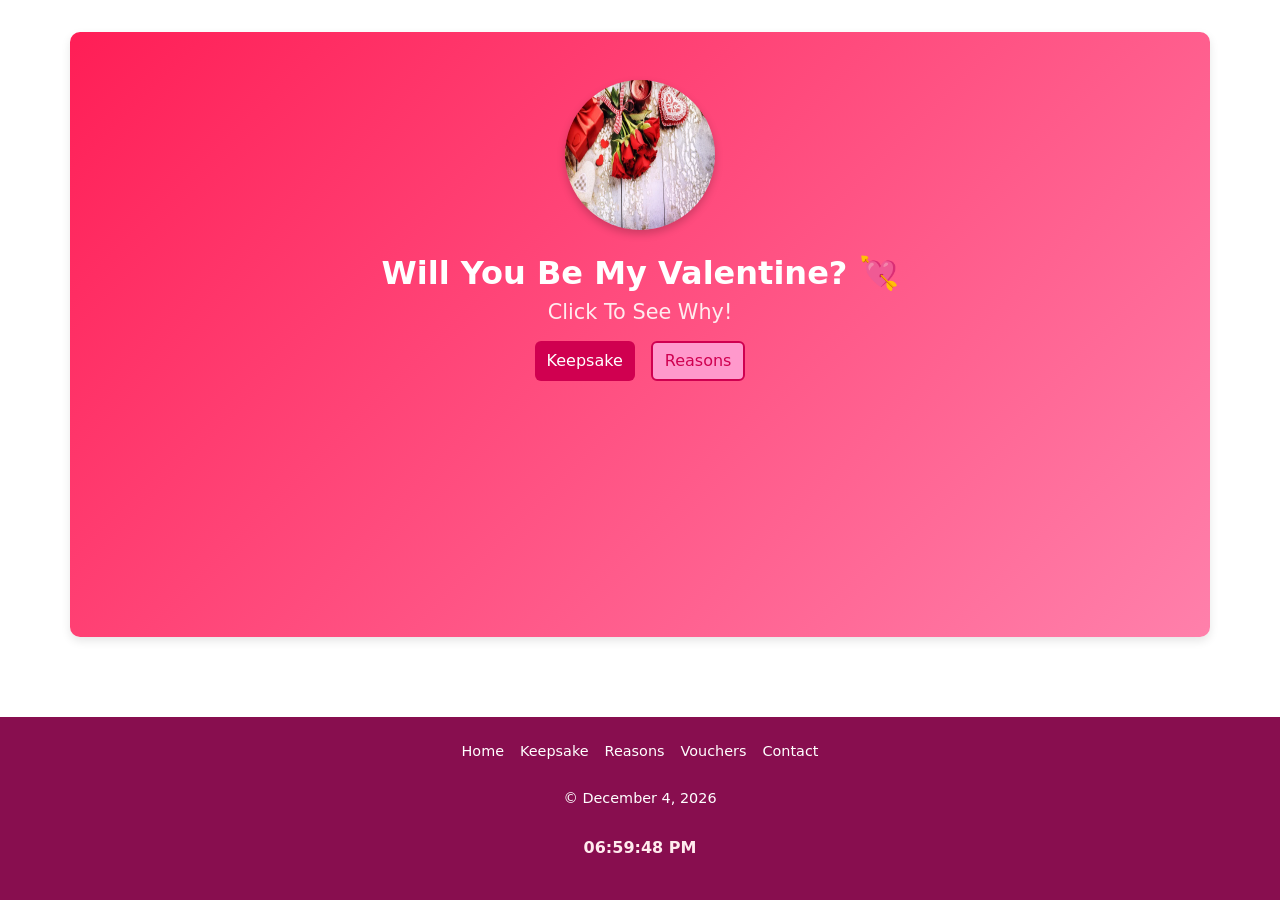
<file: index.html>
<!DOCTYPE html>
<html lang="en">
  <head>
    <meta charset="UTF-8" />
    <meta name="viewport" content="width=device-width, initial-scale=1.0" />
    <title>Be My Valentine? ❤️</title>
    <link rel="stylesheet" href="styles.css" />

    <!-- Bootstrap -->
    <link
      href="https://cdn.jsdelivr.net/npm/bootstrap@5.3.3/dist/css/bootstrap.min.css"
      rel="stylesheet"
    />
  </head>
  <body>
    <!-- Hero Section -->
    <div class="hero-section container">
      <img src="./images/hearts.jpg" alt="Valentine" />

      <h1>Will You Be My Valentine? 💘</h1>
      <h3>Click To See Why!</h3>
      <div class="d-grid gap-3 d-md-flex justify-content-center">
        <button
          type="button"
          class="btn btn-primary"
          onclick="location.href='testament.html';"
        >
          Keepsake
        </button>

        <button
          type="button"
          class="btn btn-outline-secondary"
          onclick="location.href='reasons.html'"
        >
          Reasons
        </button>
      </div>
    </div>

    <!-- Footer -->
    <footer class="mt-5">
      <div class="footer-container">
        <ul
          class="footer-links list-unstyled d-flex justify-content-center gap-3"
        >
          <li class="nav-item">
            <a href="index.html" class="nav-link">Home</a>
          </li>
          <li class="nav-item">
            <a href="testament.html" class="nav-link">Keepsake</a>
          </li>
          <li class="nav-item">
            <a href="reasons.html" class="nav-link">Reasons</a>
          </li>
          <li class="nav-item">
            <a href="vouchers.html" class="nav-link">Vouchers</a>
          </li>
          <li class="nav-item">
            <a href="contact.html" class="nav-link">Contact</a>
          </li>
        </ul>
        <p id="currentDate">@</p>
        <p id="dateTime"></p>
        <!-- Date & Time Display -->
      </div>
    </footer>

    <!-- JavaScript -->
    <script src="main.js"></script>
    <script src="https://cdn.jsdelivr.net/npm/bootstrap@5.3.3/dist/js/bootstrap.bundle.min.js"></script>
  </body>
</html>
</file>
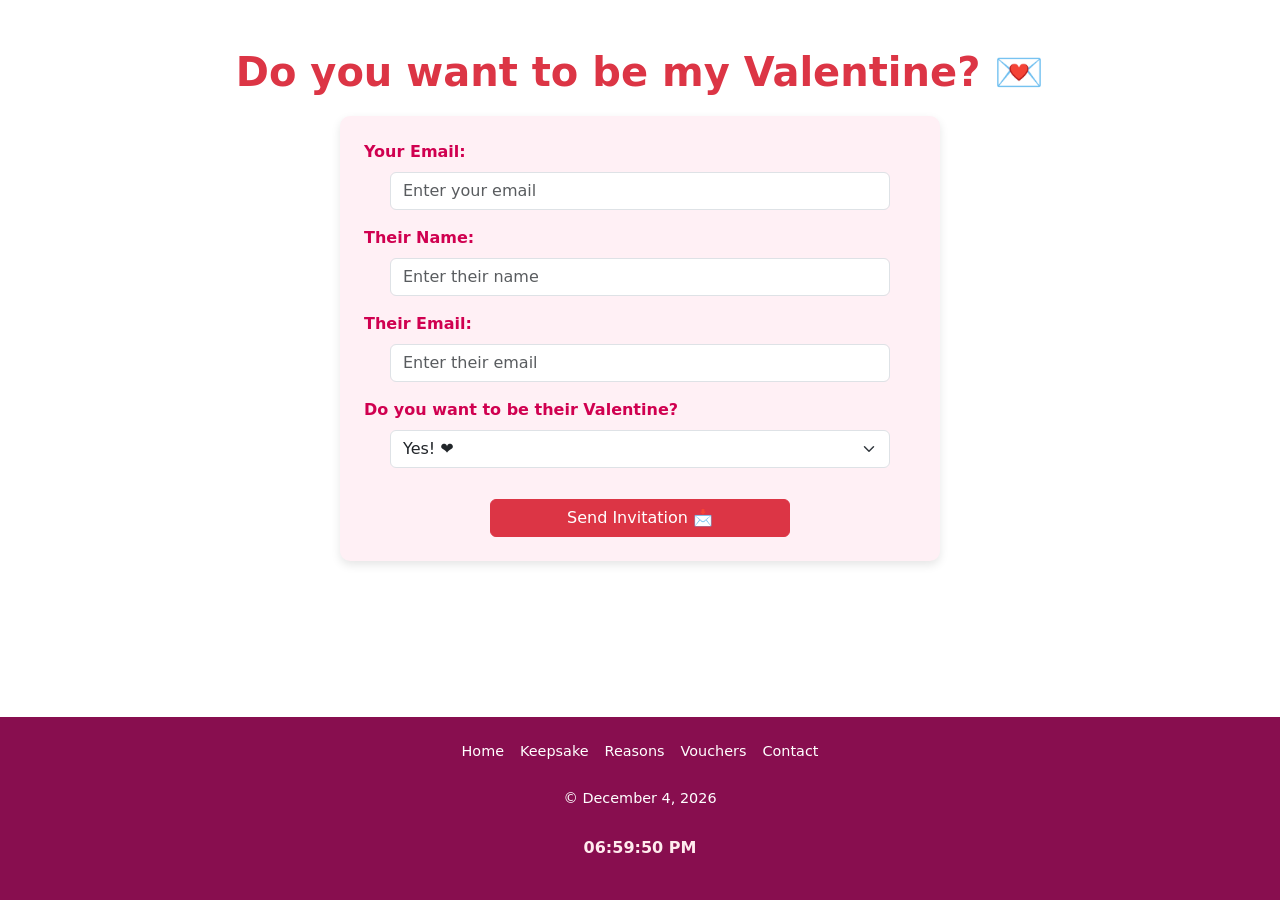
<file: contact.html>
<!DOCTYPE html>
<html lang="en">
  <head>
    <meta charset="UTF-8" />
    <meta name="viewport" content="width=device-width, initial-scale=1.0" />
    <title>Be My Valentine? ❤️</title>

    <!-- CSS File Link -->
    <link rel="stylesheet" href="styles.css" />

    <!-- Bootstrap -->
    <link
      href="https://cdn.jsdelivr.net/npm/bootstrap@5.3.3/dist/css/bootstrap.min.css"
      rel="stylesheet"
    />

    <!-- Google Font -->
    <link
      href="https://fonts.googleapis.com/css2?family=Libre+Baskerville:wght@400;700&family=Roboto:wght@300;400;700&display=swap"
      rel="stylesheet"
    />

    <!-- FontAwesome -->
    <link
      rel="stylesheet"
      href="https://cdnjs.cloudflare.com/ajax/libs/font-awesome/6.0.0-beta3/css/all.min.css"
    />
  </head>

  <body>
    <!-- Contact Section -->
    <div class="container text-center mt-5">
      <h1 class="text-danger fw-bold">Do you want to be my Valentine? 💌</h1>

      <div class="contact-card mx-auto p-4">
        <form id="valentineForm">
          <!-- User's Email -->
          <div class="mb-3">
            <label for="yourEmail" class="form-label">Your Email:</label>
            <input
              type="email"
              class="form-control"
              id="yourEmail"
              placeholder="Enter your email"
              required
            />
          </div>

          <!-- Recipient's Name -->
          <div class="mb-3">
            <label for="recipientName" class="form-label">Their Name:</label>
            <input
              type="text"
              class="form-control"
              id="recipientName"
              placeholder="Enter their name"
              required
            />
          </div>

          <!-- Recipient's Email -->
          <div class="mb-3">
            <label for="recipientEmail" class="form-label">Their Email:</label>
            <input
              type="email"
              class="form-control"
              id="recipientEmail"
              placeholder="Enter their email"
              required
            />
          </div>

          <!-- Valentine Choice -->
          <div class="mb-3">
            <label class="form-label">Do you want to be their Valentine?</label>
            <select id="valentineChoice" class="form-select" required>
              <option value="Yes">Yes! ❤️</option>
              <option value="No">No, sorry 😢</option>
            </select>
          </div>

          <button type="submit" class="btn btn-danger">
            Send Invitation 📩
          </button>
        </form>
      </div>
    </div>

    <!-- Footer -->
    <footer class="mt-5">
      <div class="footer-container">
        <ul
          class="footer-links list-unstyled d-flex justify-content-center gap-3"
        >
          <li class="nav-item">
            <a href="index.html" class="nav-link">Home</a>
          </li>
          <li class="nav-item">
            <a href="testament.html" class="nav-link">Keepsake</a>
          </li>
          <li class="nav-item">
            <a href="reasons.html" class="nav-link">Reasons</a>
          </li>
          <li class="nav-item">
            <a href="vouchers.html" class="nav-link">Vouchers</a>
          </li>
          <li class="nav-item">
            <a href="contact.html" class="nav-link">Contact</a>
          </li>
        </ul>
        <p id="currentDate">❤️</p>
        <p id="dateTime">❤️</p>
      </div>
    </footer>

    <!-- JavaScript File -->
    <script src="contact.js"></script>
    <script src="https://cdn.jsdelivr.net/npm/bootstrap@5.3.3/dist/js/bootstrap.bundle.min.js"></script>
  </body>
</html>
</file>
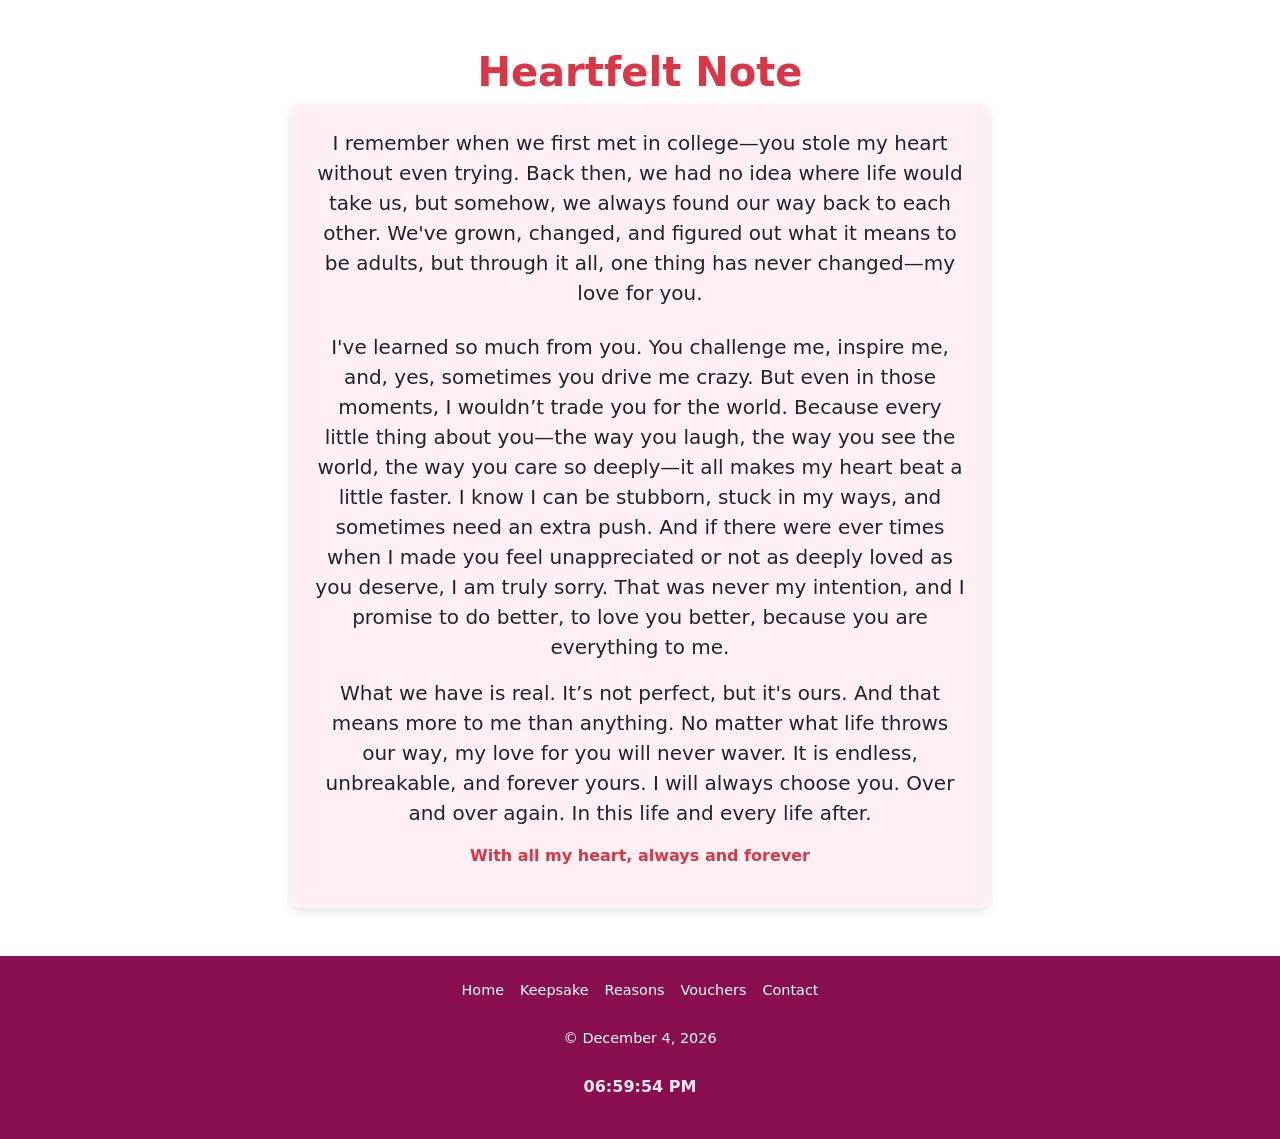
<file: testament.html>
<!DOCTYPE html>
<html lang="en">
  <head>
    <meta charset="UTF-8" />
    <meta name="viewport" content="width=device-width, initial-scale=1.0" />
    <title>My Love Letter ❤️</title>
    <link rel="stylesheet" href="styles.css" />

    <!-- Bootstrap -->
    <link
      href="https://cdn.jsdelivr.net/npm/bootstrap@5.3.3/dist/css/bootstrap.min.css"
      rel="stylesheet"
    />
  </head>
  <body>
    <!-- Love Letter Section -->
    <div class="container text-center mt-5">
      <h1 class="text-danger fw-bold">Heartfelt Note</h1>

      <div
        class="love-letter mx-auto p-4"
        style="
          max-width: 700px;
          background: #fff0f5;
          border-radius: 10px;
          box-shadow: 0 4px 10px rgba(0, 0, 0, 0.1);
        "
      >
        <p class="lead text-dark">
          I remember when we first met in college—you stole my heart without
          even trying. Back then, we had no idea where life would take us, but
          somehow, we always found our way back to each other. We've grown,
          changed, and figured out what it means to be adults, but through it
          all, one thing has never changed—my love for you.
        </p>

        <p class="lead text-dark mt-4">
          I've learned so much from you. You challenge me, inspire me, and, yes,
          sometimes you drive me crazy. But even in those moments, I wouldn’t
          trade you for the world. Because every little thing about you—the way
          you laugh, the way you see the world, the way you care so deeply—it
          all makes my heart beat a little faster. I know I can be stubborn,
          stuck in my ways, and sometimes need an extra push. And if there were
          ever times when I made you feel unappreciated or not as deeply loved
          as you deserve, I am truly sorry. That was never my intention, and I
          promise to do better, to love you better, because you are everything
          to me.
        </p>

        <p class="lead text-dark">
          What we have is real. It’s not perfect, but it's ours. And that means
          more to me than anything. No matter what life throws our way, my love
          for you will never waver. It is endless, unbreakable, and forever
          yours. I will always choose you. Over and over again. In this life and
          every life after.
        </p>

        <p class="mt-3 fw-bold text-danger">
          With all my heart, always and forever
        </p>
      </div>
    </div>

    <!-- Footer -->
    <footer class="mt-5">
      <div class="footer-container">
        <ul
          class="footer-links list-unstyled d-flex justify-content-center gap-3"
        >
          <li class="nav-item">
            <a href="index.html" class="nav-link">Home</a>
          </li>
          <li class="nav-item">
            <a href="testament.html" class="nav-link">Keepsake</a>
          </li>
          <li class="nav-item">
            <a href="reasons.html" class="nav-link">Reasons</a>
          </li>
          <li class="nav-item">
            <a href="vouchers.html" class="nav-link">Vouchers</a>
          </li>
          <li class="nav-item">
            <a href="contact.html" class="nav-link">Contact</a>
          </li>
        </ul>
        <p id="currentDate">@</p>
        <p id="dateTime"></p>
        <!-- Date & Time Display -->
      </div>
    </footer>

    <!-- JavaScript -->
    <script src="main.js"></script>
    <script src="https://cdn.jsdelivr.net/npm/bootstrap@5.3.3/dist/js/bootstrap.bundle.min.js"></script>
  </body>
</html>
</file>
<file: styles.css>
/* Body and Background */
body {
  background-color: #ffccd5; /* Soft romantic pink */
  color: #880e4f; /* Deep Valentine pink */
  font-family: "Arial", sans-serif;
  text-align: center;
  margin: 0;
  padding: 0;
}

/* Ensure footer stays at bottom */
html,
body {
  height: 100%;
  display: flex;
  flex-direction: column;
}

.container {
  flex: 1;
}

/* Hero Section */
.hero-section {
  background: linear-gradient(135deg, #ff1e56, #ff80ab); /* Deep red to pink */
  padding: 3rem 1rem;
  border-radius: 10px;
  margin: 2rem auto;
  text-align: center;
  box-shadow: 0 4px 10px rgba(0, 0, 0, 0.1);
  max-width: 700px; /* Keeps content centered */
}

.hero-section img {
  border-radius: 50%;
  width: 150px;
  height: 150px;
  box-shadow: 0 4px 8px rgba(0, 0, 0, 0.2);
  margin-bottom: 1.5rem;
}

.hero-section h1 {
  color: #fff;
  font-weight: 700;
  font-size: 2rem;
  text-align: center;
}

.hero-section h3 {
  color: #ffebee;
  font-size: 1.3rem;
  margin-bottom: 1rem;
}

/* Buttons - Overriding Bootstrap */
.btn-primary {
  background-color: #d00050 !important; /* Deep Valentine red */
  border: none !important;
  color: white !important;
  padding: 0.75rem 2rem;
  font-size: 1rem;
  transition: background 0.3s ease, transform 0.2s;
  border-radius: 8px;
}

.btn-primary:hover {
  background-color: #ff3b6f !important;
  transform: scale(1.05);
}

.btn-outline-secondary {
  background-color: #ff99cc !important; /* Soft pink */
  color: #d00050 !important;
  border: 2px solid #d00050 !important;
  padding: 0.75rem 2rem;
  font-size: 1rem;
  transition: background 0.3s ease, transform 0.2s;
  border-radius: 8px;
}

.btn-outline-secondary:hover {
  background-color: #ff4d6d !important;
  color: white !important;
  transform: scale(1.05);
}

/* Make reason card bigger */
.reason-card {
  max-width: 900px; /* Increased width */
  background: #fff0f5;
  border-radius: 12px;
  box-shadow: 0 8px 16px rgba(0, 0, 0, 0.2);
  padding: 40px; /* Increased padding */
  text-align: center;
  font-size: 2rem; /* Increased font size */
  font-weight: bold;
  margin: 50px auto;
  transition: transform 0.3s ease;
}

/* Make voucher card match reason card */
.voucher-card {
  max-width: 900px; /* Increased width to match reason card */
  background: #fff0f5; /* Soft pink */
  border-radius: 12px;
  box-shadow: 0 8px 16px rgba(0, 0, 0, 0.2);
  padding: 40px; /* Increased padding */
  text-align: center;
  font-size: 2rem; /* Increased font size to match reason card */
  font-weight: bold;
  margin: 50px auto;
  transition: transform 0.3s ease;
}

/* Button Styling */
#generateReason,
#generateCoupon {
  font-size: 1.2rem;
  padding: 10px 20px;
  border-radius: 8px;
  background-color: #d00050;
  color: white;
  border: none;
  transition: transform 0.2s;
}

#generateReason:hover,
#generateCoupon:hover {
  background-color: #ff3b6f;
  transform: scale(1.05);
}

/* Fixing Link Colors */
a,
.nav-link {
  color: #ffffff !important; /* Bright white for strong contrast */
  text-decoration: none;
  font-weight: bold;
  font-size: 1rem;
  transition: color 0.3s ease;
}

a:hover,
.nav-link:hover {
  color: #ff80ab !important; /* Soft pink hover */
}

/* Contact Form Styling */
.contact-card {
  max-width: 600px;
  background: #fff0f5;
  border-radius: 10px;
  box-shadow: 0 4px 10px rgba(0, 0, 0, 0.1);
  padding: 20px;
  text-align: center;
  font-size: 1.2rem;
  font-weight: bold;
  margin: 20px auto;
  width: 100%;
}

/* Form Styling */
.form-control,
.form-select {
  font-size: 1rem;
  padding: 12px;
  border-radius: 5px;
  border: 1px solid #d00050;
  width: 100%; /* Ensures full-width on mobile */
  max-width: 500px; /* Keeps it readable on large screens */
  margin: 0 auto; /* Centers the input fields */
}

/* Form Labels */
.form-label {
  font-size: 1rem;
  font-weight: bold;
  color: #d00050;
  text-align: left;
  display: block;
  margin-bottom: 5px;
}

/* Button Styling */
.btn-danger {
  font-size: 1.2rem;
  padding: 12px 25px;
  border-radius: 8px;
  background-color: #d00050;
  color: white;
  border: none;
  transition: transform 0.2s, background 0.3s ease;
  width: 100%;
  max-width: 300px;
  margin-top: 15px;
}

.btn-danger:hover {
  background-color: #ff3b6f;
  transform: scale(1.05);
}

/* Responsive Design */
@media (max-width: 768px) {
  .contact-card {
    font-size: 1rem;
    padding: 15px;
    max-width: 90%;
  }

  .btn-danger {
    font-size: 1rem;
    padding: 10px 20px;
  }
}

/* Footer styling */
footer {
  background-color: #880e4f;
  color: #ffffff;
  padding: 1.5rem 0;
  font-size: 0.9rem;
  display: flex;
  flex-direction: column;
  align-items: center;
  width: 100%;
  margin-top: auto; /* Pushes footer to the bottom */
}

/* Centering Footer Content */
.footer-container {
  display: flex;
  flex-direction: column;
  align-items: center;
  text-align: center;
}

.footer-links {
  display: flex;
  justify-content: center;
  gap: 20px;
  padding-bottom: 10px;
  list-style: none; /* REMOVE BULLETS */
}

/* Date & Time Styling */
#dateTime {
  font-size: 1rem;
  font-weight: bold;
  margin-top: 10px;
  color: #ffebee; /* Light pink text for readability */
  text-align: center;
}

/* Responsive Design */
@media (max-width: 768px) {
  .reason-card,
  .voucher-card {
    font-size: 1.6rem; /* Match sizes */
    padding: 30px;
    max-width: 95%;
  }

  .container {
    flex: 1;
  }
}
</file>
